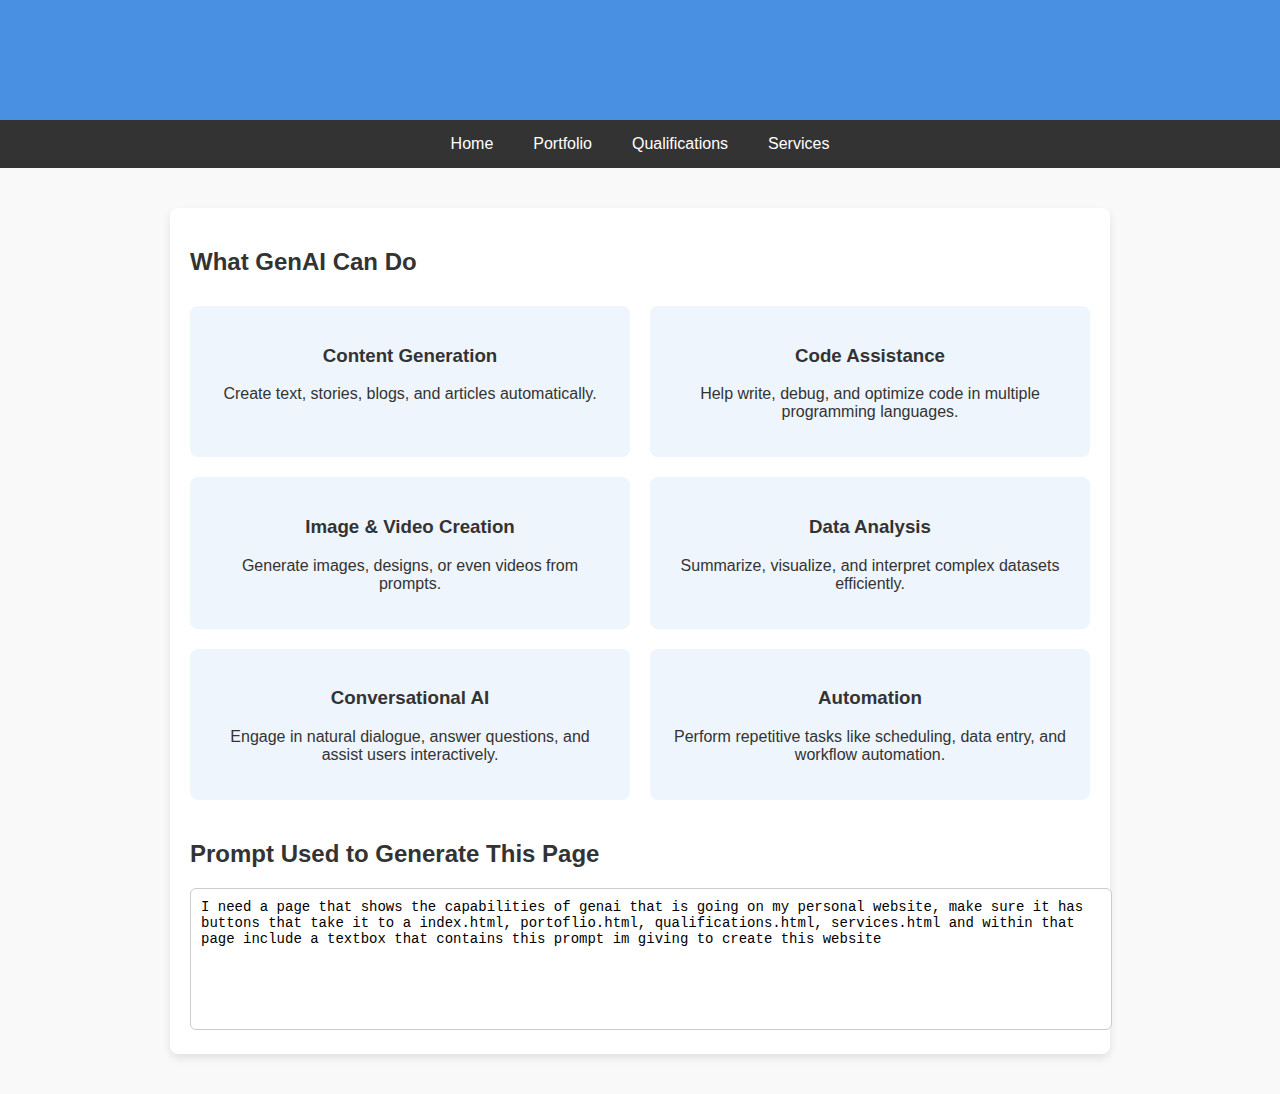
<file: genai.html>
<!DOCTYPE html>
<html lang="en">
<head>
    <meta charset="UTF-8">
    <meta name="viewport" content="width=device-width, initial-scale=1.0">
    <title>GenAI Capabilities</title>
    <style>
        body {
            font-family: Arial, sans-serif;
            margin: 0;
            padding: 0;
            background-color: #f9f9f9;
            color: #333;
        }

        header {
            background-color: #4a90e2;
            color: white;
            padding: 20px;
            text-align: center;
        }

        nav {
            display: flex;
            justify-content: center;
            background-color: #333;
        }

        nav a {
            color: white;
            text-decoration: none;
            padding: 15px 20px;
            display: block;
        }

        nav a:hover {
            background-color: #575757;
        }

        .container {
            max-width: 900px;
            margin: 40px auto;
            padding: 20px;
            background-color: white;
            border-radius: 8px;
            box-shadow: 0 4px 8px rgba(0,0,0,0.1);
        }

        h1 {
            text-align: center;
            color: #4a90e2;
        }

        .capabilities {
            display: grid;
            grid-template-columns: 1fr 1fr;
            gap: 20px;
            margin-top: 30px;
        }

        .capability {
            background-color: #eef5fc;
            padding: 20px;
            border-radius: 8px;
            text-align: center;
            transition: transform 0.2s;
        }

        .capability:hover {
            transform: scale(1.05);
        }

        textarea {
            width: 100%;
            height: 120px;
            padding: 10px;
            font-size: 14px;
            border-radius: 6px;
            border: 1px solid #ccc;
            resize: none;
        }

        @media(max-width: 600px) {
            .capabilities {
                grid-template-columns: 1fr;
            }
        }
    </style>
</head>
<body>
    <header>
        <h1>Generative AI Capabilities</h1>
    </header>

    <nav>
        <a href="index.html">Home</a>
        <a href="portfolio.html">Portfolio</a>
        <a href="qualifications.html">Qualifications</a>
        <a href="services.html">Services</a>
    </nav>

    <div class="container">
        <h2>What GenAI Can Do</h2>
        <div class="capabilities">
            <div class="capability">
                <h3>Content Generation</h3>
                <p>Create text, stories, blogs, and articles automatically.</p>
            </div>
            <div class="capability">
                <h3>Code Assistance</h3>
                <p>Help write, debug, and optimize code in multiple programming languages.</p>
            </div>
            <div class="capability">
                <h3>Image & Video Creation</h3>
                <p>Generate images, designs, or even videos from prompts.</p>
            </div>
            <div class="capability">
                <h3>Data Analysis</h3>
                <p>Summarize, visualize, and interpret complex datasets efficiently.</p>
            </div>
            <div class="capability">
                <h3>Conversational AI</h3>
                <p>Engage in natural dialogue, answer questions, and assist users interactively.</p>
            </div>
            <div class="capability">
                <h3>Automation</h3>
                <p>Perform repetitive tasks like scheduling, data entry, and workflow automation.</p>
            </div>
        </div>

        <h2 style="margin-top: 40px;">Prompt Used to Generate This Page</h2>
        <textarea readonly>
I need a page that shows the capabilities of genai that is going on my personal website, make sure it has buttons that take it to a index.html, portoflio.html, qualifications.html, services.html and within that page include a textbox that contains this prompt im giving to create this website
        </textarea>
    </div>
</body>
</html>
</file>
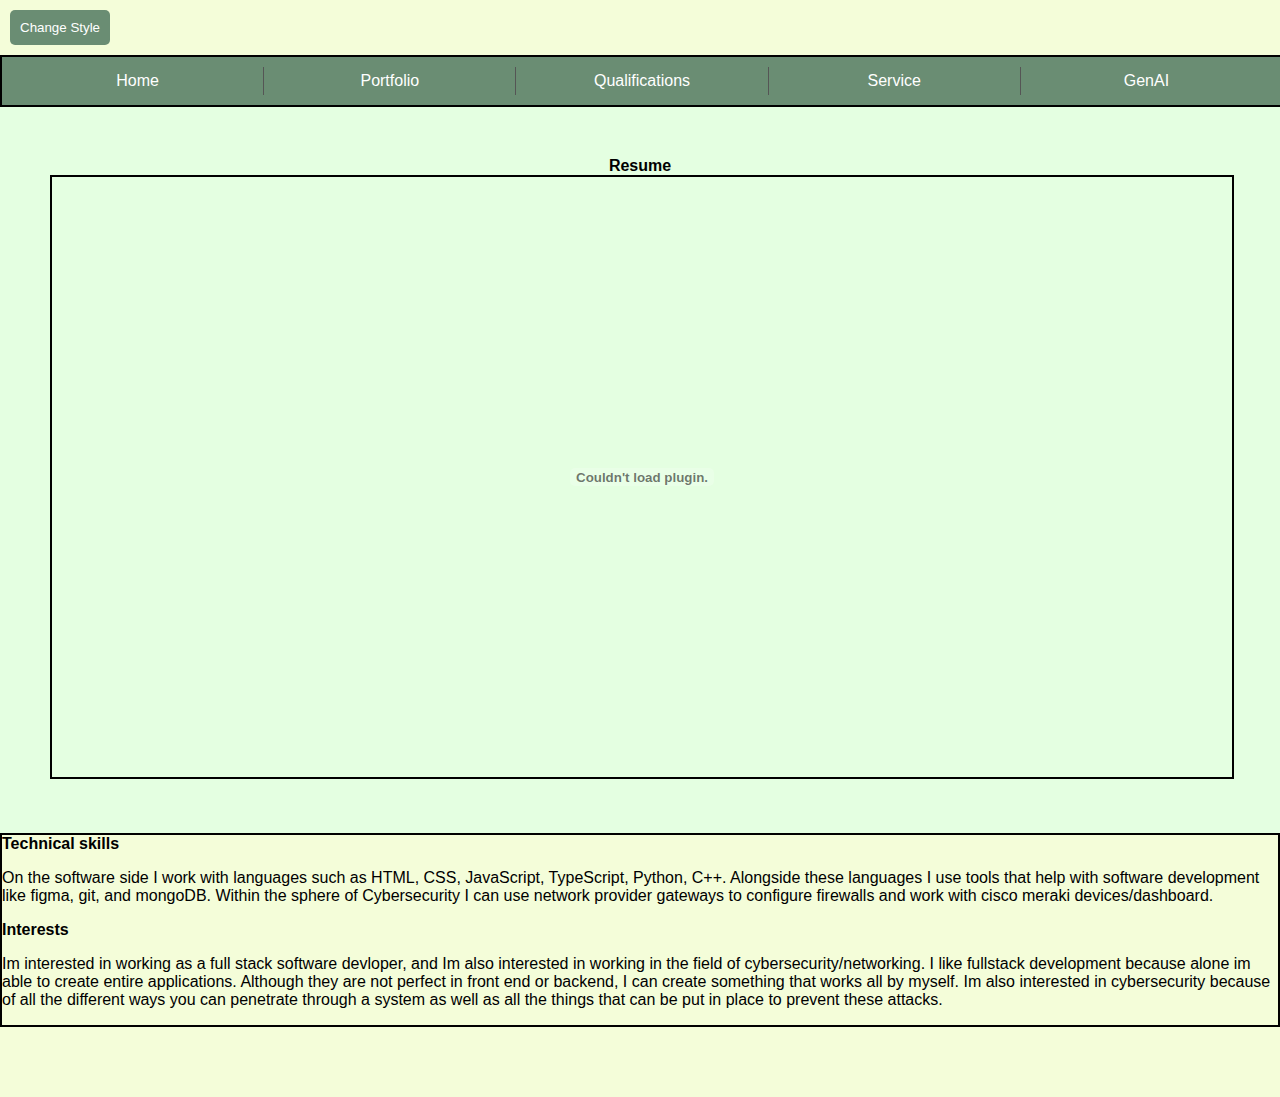
<file: qualifications.html>
<!DOCTYPE html>
<html lang="en">
<head>
    <meta charset="UTF-8">
    <meta name="viewport" content="width=device-width, initial-scale=1.0">
    <link id="mainStyleSheet" rel="stylesheet" href="styles.css">
    <title>Qualifications</title>
</head>
<body>
    <div>
        <button class="stylebutton" onclick= "toggleStyleSheet()">Change Style</button>
    </div>
    <div class="navbar">
        <ul class="navbar-list">
            <li class="navbar-item"><a href="index.html">Home</a></li>
            <li class="navbar-item"><a href="portfolio.html">Portfolio</a></li>
            <li class="navbar-item"><a href="qualifications.html">Qualifications</a></li>
            <li class="navbar-item"><a href="service.html">Service</a></li>
            <li class="navbar-item"><a href="genai.html">GenAI</a></li>
        </ul>
    </div>
    <div class="resume-page">
    <div class="resume-section">
        <strong class="resume-title">Resume</strong>
        <embed class="resume" src="Julians_Resume.pdf" type="application/pdf" width="100%" height="600px">
    </div>
    <div class="skills-section">
        <strong>Technical skills</strong>
        <p>On the software side I work with languages such as HTML, CSS, JavaScript, TypeScript, Python, C++. Alongside these languages
            I use tools that help with software development like figma, git, and mongoDB. Within the sphere of Cybersecurity I can use network provider gateways to configure firewalls and work with cisco meraki devices/dashboard.
        </p>
        <strong>Interests</strong>
        <p>
            Im interested in working as a full stack software devloper, and Im also interested in working in the field of cybersecurity/networking. I like fullstack development 
            because alone im able to create entire applications. Although they are not perfect in front end or backend, I can create something that works
            all by myself. Im also interested in cybersecurity because of all the different ways you can penetrate through a system as well as all the things that 
            can be put in place to prevent these attacks.
        </p>
    </div>
</div>
    <script src="scripts.js"></script>
</body>
</html>
</file>
<file: styles.css>
body{
    margin: 0;
    font-family: Arial, sans-serif;
    background-color: #F4FDD9;
    padding-bottom: 70px;

}
.stylebutton{
    background-color:#6A8D73;
    color: white;
    border: none;
    margin: 10px;
    padding: 10px;
    border-radius: 5px;
}
.stylebutton:hover {
    background: #E4FFE1;
}

.navbar{
    display: flex;
    background-color: #6A8D73;
    width: 100%;
    border: 2px solid black;
    


}
.navbar-list{
    display: flex;
    padding: 5px;
    list-style-type: none;
    margin: 5px;
    justify-content: space-evenly;
    width: 100%;
}
.navbar-item{
    flex:1;
    text-align: center;
    border-right: 1px solid #555;
    float: left;
    padding: 5px;

}
.navbar-item:last-child {
    border-right: none; 
  }
  .navbar-item a{
    color: white;
    text-decoration: none;
}

.picture-section{
    background-color: #F4FDD9;
    display: flex;
    justify-content: center;
    padding: 10px;
}
.pictureface{
    width: 16rem;
    height:21rem;
    border-radius: 5px;
    border: 2px solid black;
}
.body-section{
    background-color: #E4FFE1;
    
}
.links-section{
    background-color: #6A8D73;
    display: flex;
    gap: 1rm;
    align-items: center;
    padding: 10px;
    justify-content: space-evenly;
    position: fixed;
    width: 100%;
    bottom: 0;
}
.about-image{
    height: 60px;
    width: auto;
}
.project-section{
    background-color: #F4FDD9;
    display: grid;
  grid-template-columns: repeat(3, 1fr);
  gap: 20px;
  width: 100%;
  padding: 10px;
}
.project-item{
    text-align: center;
}
.project-image{
    width: 90%;
    height: 150px;
    border-radius: 8px;
    border: 2px solid black;
}
.project-github{
    font-weight: 100px;
    color: black;
    text-decoration: underline;
}
.resume{
    border: 2px solid black;
}
.resume-section{
    background-color: #E4FFE1;
    padding: 50px;
    text-align: center;
}
.skills-section{
    border: 2px solid black;
}
.volunteer-section{
    display: flex;
      align-items: flex-start;
    padding: 20px;
    margin: 10px;
    gap:10px;
    border: 2px solid black;
}
.volunteer{
    padding: 10px;
    object-fit: cover;  
    text-align: center;
}
.volunteer-image{
    width: 50px;
    height: 50px;
    border-radius: 8px;
    border: 2px solid black;
}
.volunteer-text{
    display: flex;
    flex-direction: column;
}
</file>
